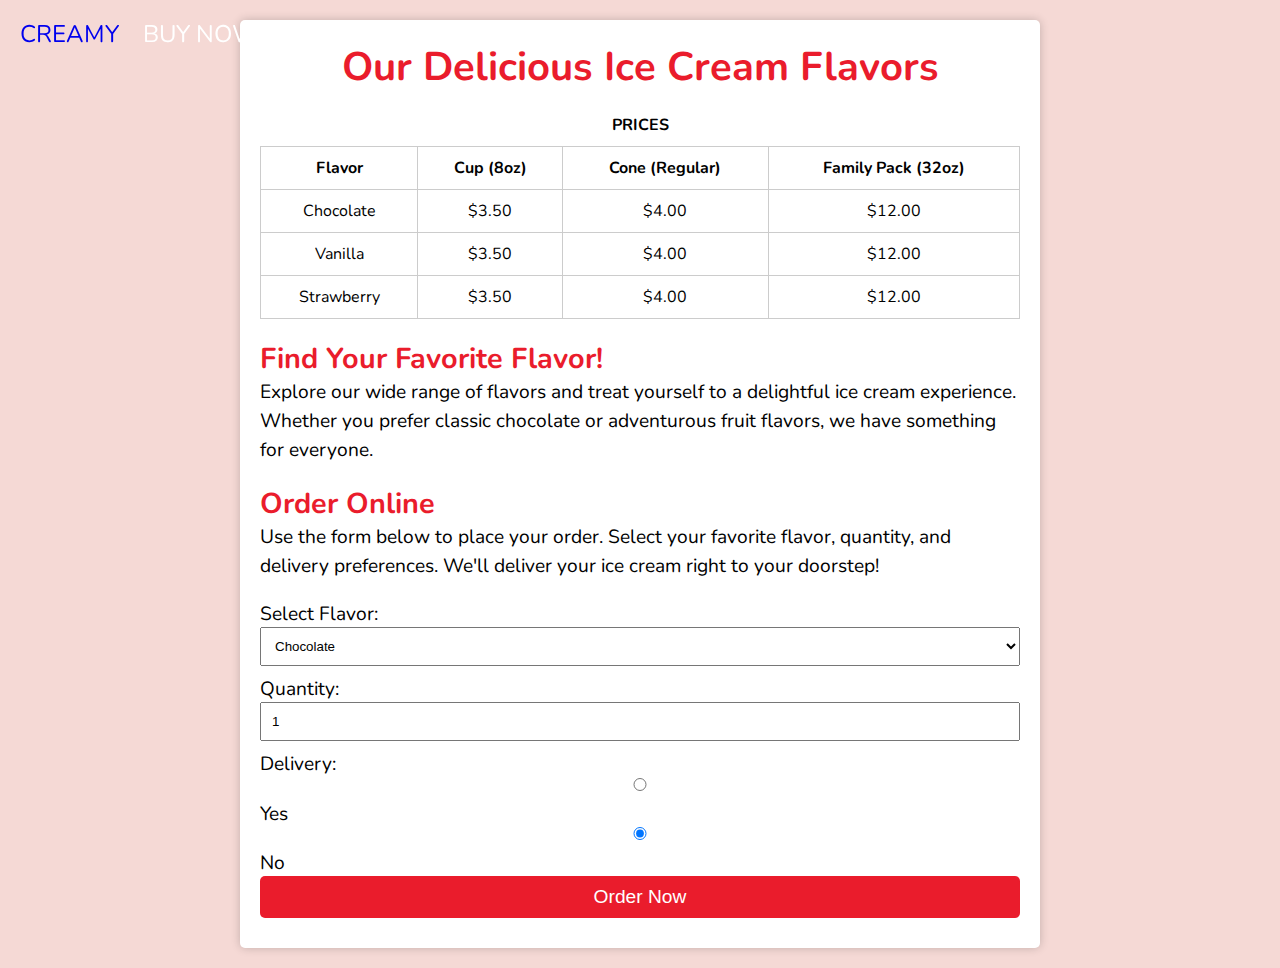
<file: buy-now.html>
<!DOCTYPE html>
<html lang="en">
<head>
    <meta charset="utf-8">
    <meta name="viewport" content="width=device-width, initial-scale=1, shrink-to-fit=no">
    <link href="https://fonts.googleapis.com/css?family=Nunito:200,300,400,700" rel="stylesheet">
    <link rel="stylesheet" href="styles.css">
    <title>Ice Cream Shop - Buy Now</title>
</head>
<body>

    <nav id="mainNavbar" class="navbar navbar-dark navbar-expand-md py-0">
        <a href="index.html" class="navbar-brand">CREAMY</a>
        <button class="navbar-toggler" data-toggle="collapse" data-target="#navLinks" aria-label="Toggle navigation">
            <span class="navbar-toggler-icon"></span>
        </button>
        <div class="collapse navbar-collapse" id="navLinks">
            <ul class="navbar-nav ml-auto"> <!-- Use ml-auto to align "BUY NOW" to the right -->
                <li class="nav-item">
                    <a href="buy-now.html" class="nav-link">BUY NOW</a>
                </li>
            </ul>
        </div>
    </nav>
    
    <section class="container">
        <h1>Our Delicious Ice Cream Flavors</h1>
        <table>
            <caption>PRICES</caption>
            <thead>
                <tr>
                    <th>Flavor</th>
                    <th>Cup (8oz)</th>
                    <th>Cone (Regular)</th>
                    <th>Family Pack (32oz)</th>
                </tr>
            </thead>
            <tbody>
                <tr>
                    <td>Chocolate</td>
                    <td>$3.50</td>
                    <td>$4.00</td>
                    <td>$12.00</td>
                </tr>
                <tr>
                    <td>Vanilla</td>
                    <td>$3.50</td>
                    <td>$4.00</td>
                    <td>$12.00</td>
                </tr>
                <tr>
                    <td>Strawberry</td>
                    <td>$3.50</td>
                    <td>$4.00</td>
                    <td>$12.00</td>
                </tr>
                <!-- Add more flavors and prices as needed -->
            </tbody>
        </table>

        <h2>Find Your Favorite Flavor!</h2>
        <p>Explore our wide range of flavors and treat yourself to a delightful ice cream experience. Whether you prefer classic chocolate or adventurous fruit flavors, we have something for everyone.</p>

        <h2>Order Online</h2>
        <p>Use the form below to place your order. Select your favorite flavor, quantity, and delivery preferences. We'll deliver your ice cream right to your doorstep!</p>

        <form>
            <label for="flavor">Select Flavor:</label>
            <select id="flavor" name="flavor">
                <option value="chocolate">Chocolate</option>
                <option value="vanilla">Vanilla</option>
                <option value="strawberry">Strawberry</option>
                <!-- Add more flavor options here -->
            </select>
            <br>
            <label for="quantity">Quantity:</label>
            <input type="number" id="quantity" name="quantity" min="1" value="1">
            <br>
            <label for="delivery">Delivery:</label>
            <input type="radio" id="delivery-yes" name="delivery" value="yes">
            <label for="delivery-yes">Yes</label>
            <input type="radio" id="delivery-no" name="delivery" value="no" checked>
            <label for="delivery-no">No</label>
            <br>
            <input type="submit" value="Order Now">
        </form>
    </section>

    <!-- Optional JavaScript -->
    <!-- jQuery first, then Popper.js, then Bootstrap JS -->
    <script src="https://code.jquery.com/jquery-3.3.1.slim.min.js" integrity="sha384-q8i/X+965DzO0rT7abK41JStQIAqVgRVzpbzo5smXKp4YfRvH+8abtTE1Pi6jizo"
        crossorigin="anonymous"></script>
    <script src="https://cdnjs.cloudflare.com/ajax/libs/popper.js/1.14.3/umd/popper.min.js" integrity="sha384-ZMP7rVo3mIykV+2+9J3UJ46jBk0WLaUAdn689aCwoqbBJiSnjAK/l8WvCWPIPm49"
        crossorigin="anonymous"></script>
    <script src="https://stackpath.bootstrapcdn.com/bootstrap/4.1.3/js/bootstrap.min.js" integrity="sha384-ChfqqxuZUCnJSK3+MXmPNIyE6ZbWh2IMqE241rYiqJxyMiZ6OW/JmZQ5stwEULTy"
        crossorigin="anonymous"></script>

    <script>
        $(function () {
            $(document).scroll(function () {
                var $nav = $("#mainNavbar");
                $nav.toggleClass("scrolled", $(this).scrollTop() > $nav.height());
            });
        });
    </script>
</body>
</html>
</file>
<file: styles.css>
/* Reset CSS */
* {
    margin: 0;
    padding: 0;
    box-sizing: border-box;
}

/* External CSS */

body {
    background: #f5d9d5;
    font-family: "Nunito", sans-serif;
}

/* Remove bullet point from nav-item */
.navbar-nav .nav-item {
    list-style: none;
    margin: 0;
    padding: 0;
}

/* Fix position to the left */
.navbar-brand {
    margin-left: 0; /* Remove margin */
    text-decoration: none; /* Remove underline */
    font-size: 1.5rem; /* Match font size with Buy Now */
    display: inline-block; /* Ensure Creamy and Buy Now are side by side */
}

#mainNavbar .nav-link {
    color: white;
    text-decoration: none; /* Remove underline */
    font-size: 1.5rem; /* Match font size with Creamy */
    display: inline-block; /* Ensure Creamy and Buy Now are side by side */
    padding: 0.5rem 1rem; /* Add padding to the navigation links */
}

/* Maintain the same background color */
.navbar {
    background-color: transparent; /* Change to your desired background color */
    position: fixed; /* Fix the navigation bar */
    width: 100%; /* Make it full-width */
    top: 0; /* Stick to the top */
    padding: 10px 20px; /* Add padding for the navigation bar */
}

/* Add class .scrolled for purple background on scroll (same as index.html) */
.navbar.scrolled {
    background-color: rgb(222, 192, 222);
    transition: background 500ms;
}

/* Remove the underscore from .navbar-toggler */
.navbar-toggler {
    border: none;
    outline: none;
    box-shadow: none;
}

.container {
    max-width: 800px;
    margin: 20px auto;
    padding: 20px;
    background-color: white;
    border-radius: 5px;
    box-shadow: 0px 0px 10px rgba(0, 0, 0, 0.2);
}

h1 {
    color: #EA1C2C;
    font-size: 2.5rem;
    text-align: center;
    margin-bottom: 20px;
}

table {
    width: 100%;
    border-collapse: collapse;
    margin-bottom: 20px;
}

table, th, td {
    border: 1px solid #ccc;
}

th, td {
    padding: 10px;
    text-align: center;
}

caption {
    font-weight: bold;
    margin-bottom: 10px;
}

h2 {
    color: #EA1C2C;
    font-size: 1.8rem;
    margin-top: 20px;
}

p {
    font-size: 1.2rem;
    line-height: 1.5;
    margin-bottom: 20px;
}

label {
    font-size: 1.2rem;
    display: block;
    margin-bottom: 5px;
}

select, input[type="number"], input[type="radio"], input[type="submit"] {
    width: 100%;
    padding: 10px;
    margin-bottom: 10px;
}

/* Beautify Order Now button */
input[type="submit"] {
    background-color: #EA1C2C;
    color: white;
    border: none;
    padding: 10px 20px;
    font-size: 1.2rem;
    cursor: pointer;
    border-radius: 5px;
}

/* Adjust positions of "CREAMY" and "BUY NOW" */
.navbar-expand-md .navbar-collapse {
    display: inline-block; /* Ensure Creamy and Buy Now are side by side */
}

/* Hover effect for navigation links */
#mainNavbar .nav-link:hover {
    color: #EA1C2C;
}

/* Media query for responsive adjustments */
@media (max-width: 1200px) {
    #headingGroup h1 {
        font-weight: 100;
        font-size: 3rem;
    }
    .blurb h2 {
        font-size: 2rem;
    }
}

/* Adjust the radio buttons alignment and spacing */
input[type="radio"] {
    vertical-align: middle;
    margin-right: 5px;
}

/* Make sure labels appear inline */
label[for="delivery-yes"],
label[for="delivery-no"] {
    display: inline;
    margin-right: 10px;
}

/* Additional styling for labels */
label {
    font-size: 1.2rem;
    display: inline; /* Add this to make labels inline with radio buttons */
    margin-right: 5px; /* Adjust spacing as needed */
}
</file>
